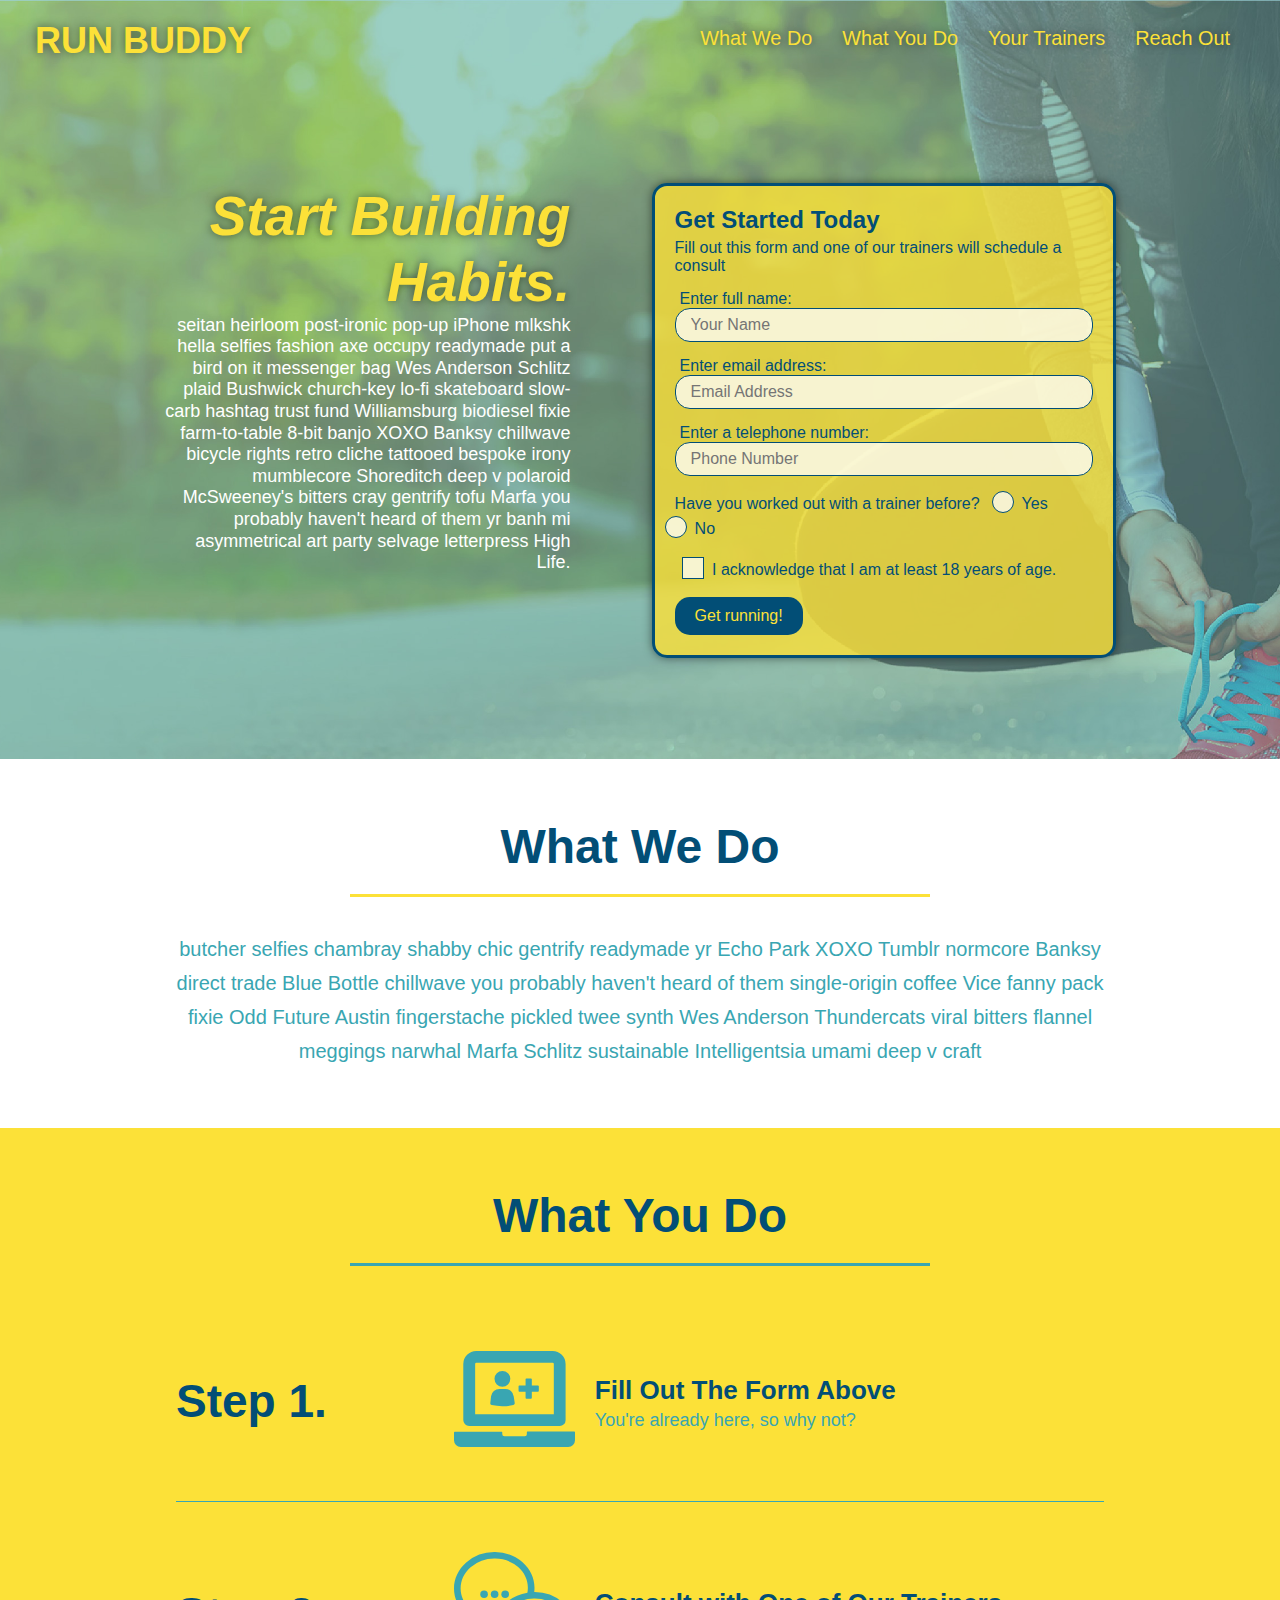
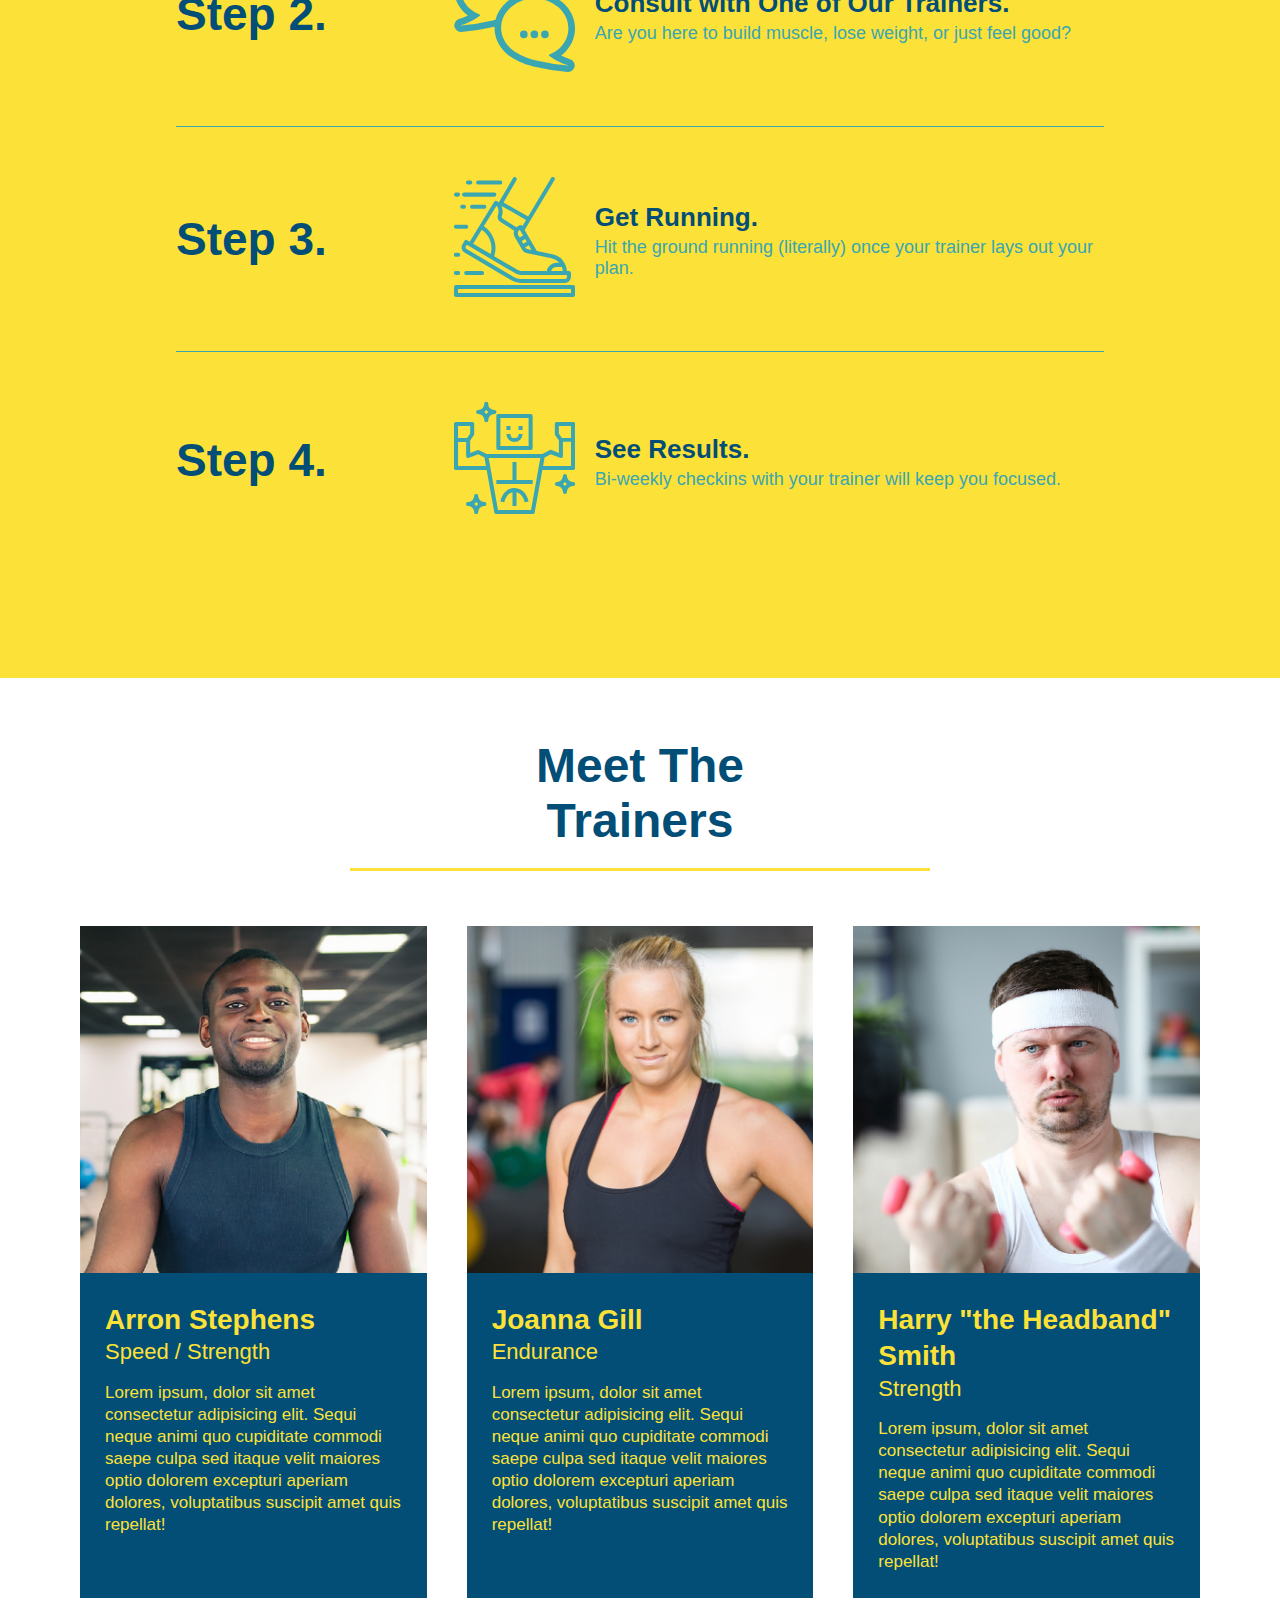
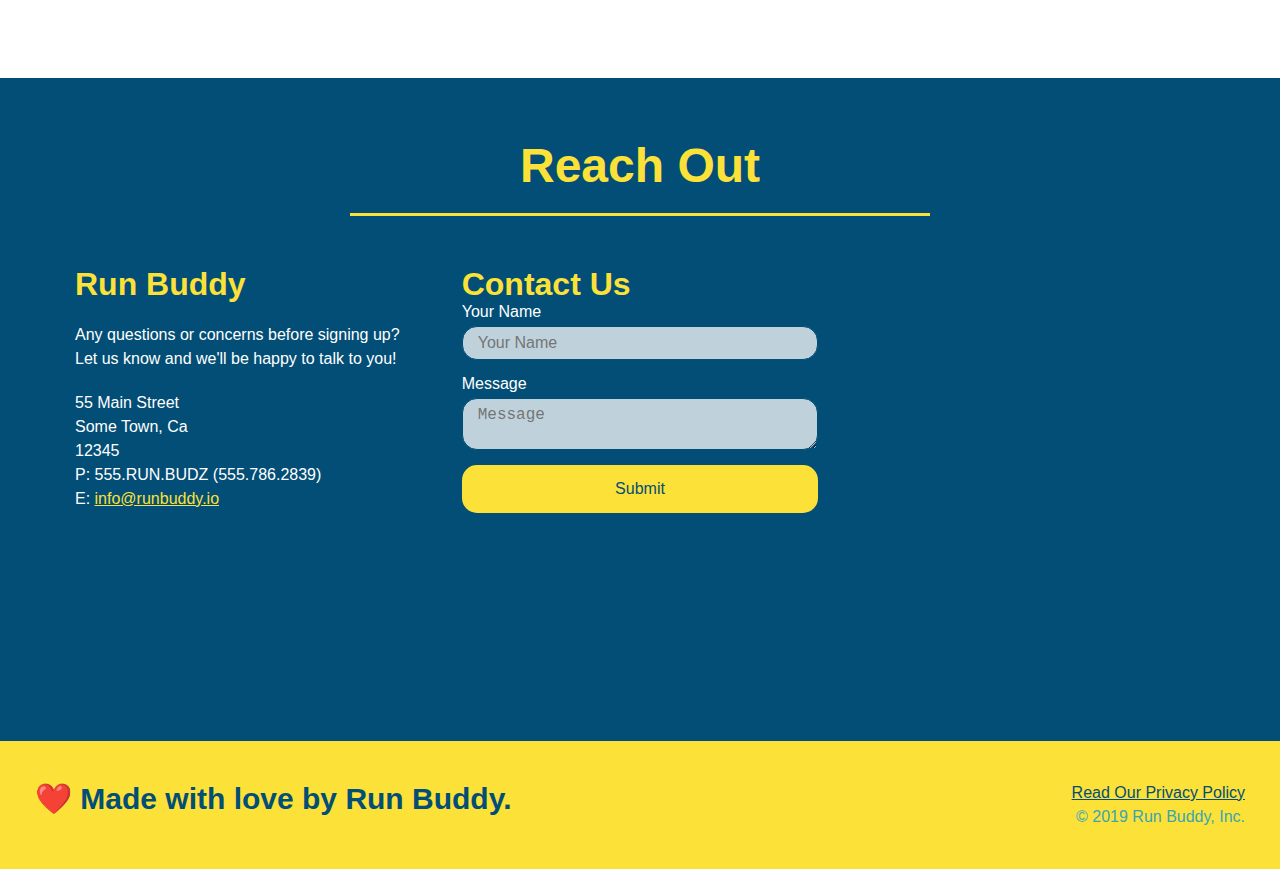
<file: index.html>
<!DOCTYPE html>
<html lang="en">

<head>
  <meta charset="UTF-8" name="viewport" content="width=device-width, initial-scale=1.0" />
  <title>Run Buddy</title>
  <link rel="stylesheet" href="./assets/css/style.css" />
</head>

<body>
  <!-- navigation -->
  <header>
    <h1>
      <a href="/">
        RUN BUDDY
      </a>
    </h1>
    <nav>
      <!-- Unordered list element -->
      <ul>
        <!-- List item element-->
        <li>
          <!-- Anchor element -->
          <a href="#what-we-do">What We Do</a>
        </li>
        <li>
          <a href="#what-you-do">What You Do</a>
        </li>
        <li>
          <a href="#your-trainers">Your Trainers</a>
        </li>
        <li>
          <a href="#reach-out">Reach Out</a>
        </li>
      </ul>
    </nav>
  </header>
  <!-- end navigation -->

  <!-- hero/jumbotron -->
  <section class="hero">

    <div class="hero-cta">
      <h2>Start Building Habits.</h2> 
      <p>
        seitan heirloom post-ironic pop-up iPhone mlkshk hella selfies fashion axe occupy readymade put a bird on it messenger bag Wes Anderson Schlitz plaid Bushwick church-key lo-fi skateboard slow-carb hashtag trust fund Williamsburg biodiesel fixie farm-to-table 8-bit banjo XOXO Banksy chillwave bicycle rights retro cliche tattooed bespoke irony mumblecore Shoreditch deep v polaroid McSweeney's bitters cray gentrify tofu Marfa you probably haven't heard of them yr banh mi asymmetrical art party selvage letterpress High Life.
      </p>
    </div>

    <!-- Form -->
    <div class="hero-form">
      <h3>Get Started Today</h3>
      <p>Fill out this form and one of our trainers will schedule a consult</p>
      
      <form>
        <label for="name">Enter full name:</label>
        <input type="text" placeholder="Your Name" name="name" id="name" class="form-input" />
        <label for="email">Enter email address:</label>
        <input type="text" placeholder="Email Address" name="email" id="email" class="form-input" />
        <label for="phone">Enter a telephone number:</label>
        <input type="text" placeholder="Phone Number" name="phone" id="phone" class="form-input" />
        
        <p>
          Have you worked out with a trainer before?
          <span class="radio-wrapper">
            <input type="radio" name="trainer-confirm" id="trainer-yes" />
            <label for="trainer-yes">Yes</label>
          </span>

          <span class="radio-wrapper">
            <input type="radio" name="trainer-confirm" id="trainer-no" />
            <label for="trainer-no">No</label>
          </span>
        </p>

        <p>
          <span class="checkbox-wrapper">
            <input type="checkbox" name="age-confirm" id="checkbox" />
            <label for="checkbox">I acknowledge that I am at least 18 years of age.</label>
          </span>
        </p>

        <button type="submit">
          Get running!
        </button>
      </form>
    </div>
    <!-- End Form -->

  </section>
  <!-- end hero section -->

  <!-- "what we do" section -->
  <section id="what-we-do" class="intro">
    <div class="flex-row">
      <h2 class="section-title primary-border">What We Do</h2>
    </div>

    <div class="flex-row">
      <p>
        butcher selfies chambray shabby chic gentrify readymade yr Echo Park XOXO Tumblr normcore Banksy direct trade Blue
        Bottle chillwave you probably haven't heard of them single-origin coffee Vice fanny pack fixie Odd Future Austin
        fingerstache pickled twee synth Wes Anderson Thundercats viral bitters flannel meggings narwhal Marfa Schlitz
        sustainable Intelligentsia umami deep v craft
      </p>
    </div>
  </section>
  <!-- end "what we do" section -->

  <!-- "what you do" section -->
  <section id="what-you-do" class="steps">
    <div class="flex-row">
    <h2 class="section-title secondary-border">What You Do</h2>
    </div>

    <div class="step">
      <h3>Step 1.</h3>
      <div class="step-info">
        <div class="step-img">
          <img src="./assets/images/step-1.svg" alt="" />
        </div>
        <div class="step-text">
          <h4>Fill Out The Form Above</h4>
          <p>You're already here, so why not?</p>
        </div>
      </div>
    </div>

    <div class="step">
      <h3>Step 2.</h3>
      <div class="step-info">
        <div class="step-img">
          <img src="./assets/images/step-2.svg" alt="" />
        </div>
        <div class="step-text">
          <h4>Consult with One of Our Trainers.</h4>
          <p>Are you here to build muscle, lose weight, or just feel good?</p>
        </div>
      </div>  
    </div>

    <div class="step">
      <h3>Step 3.</h3>
      <div class="step-info">
        <div class="step-img">
          <img src="./assets/images/step-3.svg" alt="" />
        </div>
        <div class="step-text">
          <h4>Get Running.</h4>
          <p>Hit the ground running (literally) once your trainer lays out your plan.</p>
        </div>
      </div>  
    </div>

    <div class="step">
      <h3>Step 4.</h3>
      <div class="step-info">
        <div class="step-img">
          <img src="./assets/images/step-4.svg" alt="" />
        </div>
        <div class="step-text">
          <h4>See Results.</h4>
          <p>Bi-weekly checkins with your trainer will keep you focused.</p>
        </div>
      </div>  
    </div>
  </section>
  <!-- end "what you do" section -->

  <!-- "meet the trainers" section -->
  <section id="your-trainers">
    <h2 class="section-title primary-border">Meet The Trainers</h2>

    <div class="trainers">
    <!-- first trainer bio -->
    <article class="trainer">
      <img src="./assets/images/trainer-1.jpg" alt="Arron Stephens in his workout clothes, ready to pump iron" />
        <div class="trainer-bio">
          <h3 class="trainer-name">Arron Stephens</h3>
          <h4 class="trainer-role">Speed / Strength</h4>
            <p>
              Lorem ipsum, dolor sit amet consectetur adipisicing elit. Sequi neque animi quo cupiditate commodi saepe culpa sed
              itaque velit maiores optio dolorem excepturi aperiam dolores, voluptatibus suscipit amet quis repellat!
            </p>
        </div>
      </article>

    <!-- second trainer bio -->
    <article class="trainer">        
      <img src="./assets/images/trainer-2.jpg" alt="Joanna Gill cooling off after a workout" />
        <div class="trainer-bio">
          <h3 class="trainer-name">Joanna Gill</h3> 
          <h4 class="trainer-role">Endurance</h4>
            <p>
              Lorem ipsum, dolor sit amet consectetur adipisicing elit. Sequi neque animi quo cupiditate commodi saepe culpa sed
              itaque velit maiores optio dolorem excepturi aperiam dolores, voluptatibus suscipit amet quis repellat!
            </p>
        </div>
    </article>
  
  <!-- third trainer bio -->
    <article class="trainer">
      <img src="./assets/images/trainer-3.jpg" alt="Harry Smith wearing a headband and lifting comically small pink weights" />
        <div class="trainer-bio">
          <h3 class="trainer-name">Harry "the Headband" Smith</h3>
          <h4 class="trainer-role">Strength</h4>
            <p>
              Lorem ipsum, dolor sit amet consectetur adipisicing elit. Sequi neque animi quo cupiditate commodi saepe culpa sed
              itaque velit maiores optio dolorem excepturi aperiam dolores, voluptatibus suscipit amet quis repellat!
            </p>
        </div>
    </div>
    </article>
  </section>

  <!-- "reach out" section -->
  <section id="reach-out" class="contact">
    <h2 class="section-title secondary border">Reach Out</h2>
    <div class="contact-info">

      <div>
        <h3>Run Buddy</h3>
        <p>
            Any questions or concerns before signing up?
            <br />
            Let us know and we'll be happy to talk to you!
        </p>
        <address>
          55 Main Street <br/>
          Some Town, Ca <br/>
          12345<br />
          P: 555.RUN.BUDZ (555.786.2839)<br/>
          E: <a href="mailto:info@runbuddy.io">info@runbuddy.io</a>
        </address>
      </div>

      <div class="contact-form">
        <h3>Contact Us</h3>
        <form>
            <label for="contact-name">Your Name</label>
            <input type="text" id="contact-name" placeholder="Your Name" />
      
            <label for="contact-message">Message</label>
            <textarea id="contact-message" placeholder="Message"></textarea>
      
            <button type="submit">Submit</button>
          </form>
      </div>

      <iframe src="https://www.google.com/maps/embed?pb=!1m18!1m12!1m3!1d3023.585855707605!2d-74.05754460000001!3d40.72713259999999!2m3!1f0!2f0!3f0!3m2!1i1024!2i768!4f13.1!3m3!1m2!1s0x89c25734c249e26b%3A0x9fd131ba37c7a4e4!2s8%20Elizabeth%20St%2C%20Jersey%20City%2C%20NJ%2007306!5e0!3m2!1sen!2sus!4v1646264275612!5m2!1sen!2sus" width="400" height="400" style="border:0;" allowfullscreen="" loading="lazy"></iframe>
            
    </div>
  </section>

  <!-- footer -->
  <footer>
    <h2>❤️ Made with love by Run Buddy.</h2>
    <div>
    <a href="./privacy-policy.html">Read Our Privacy Policy</a><br />
    &copy; 2019 Run Buddy, Inc.
    </div>
  </footer>
</body>

</html>
</file>
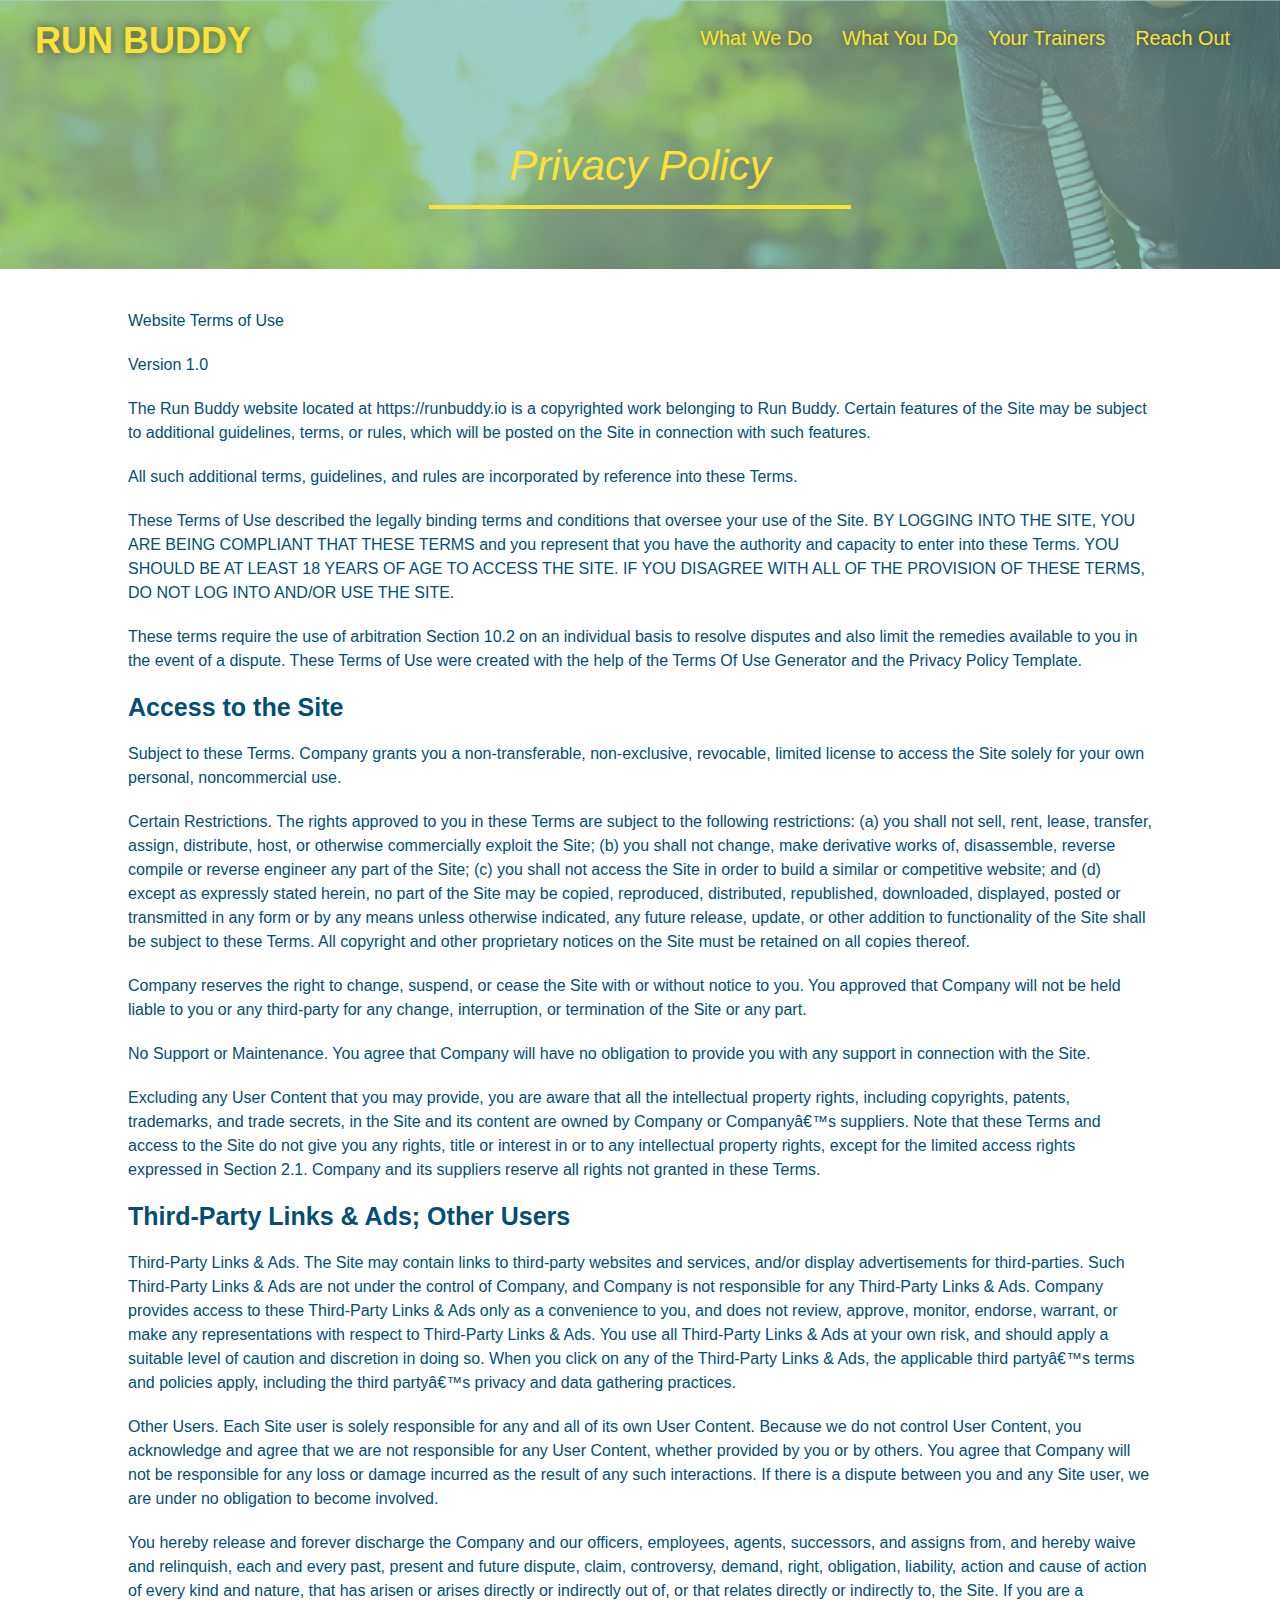
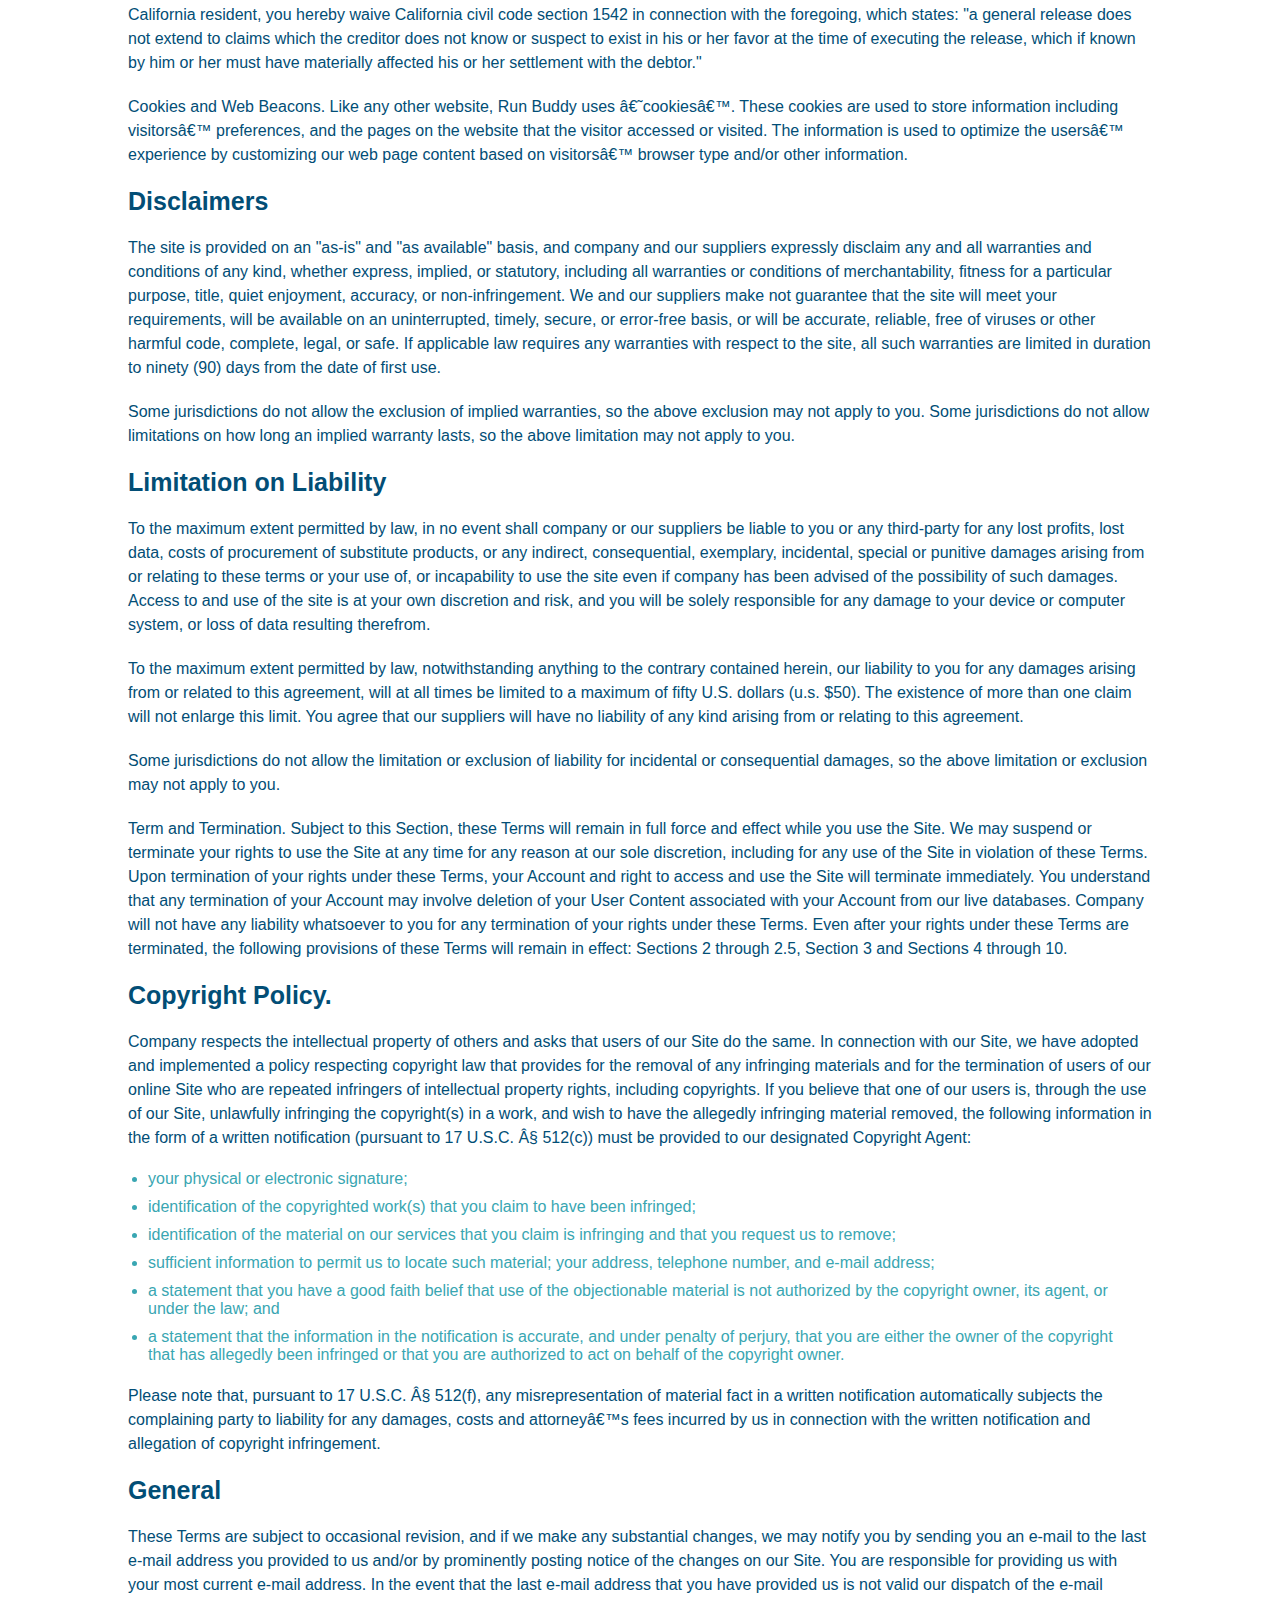
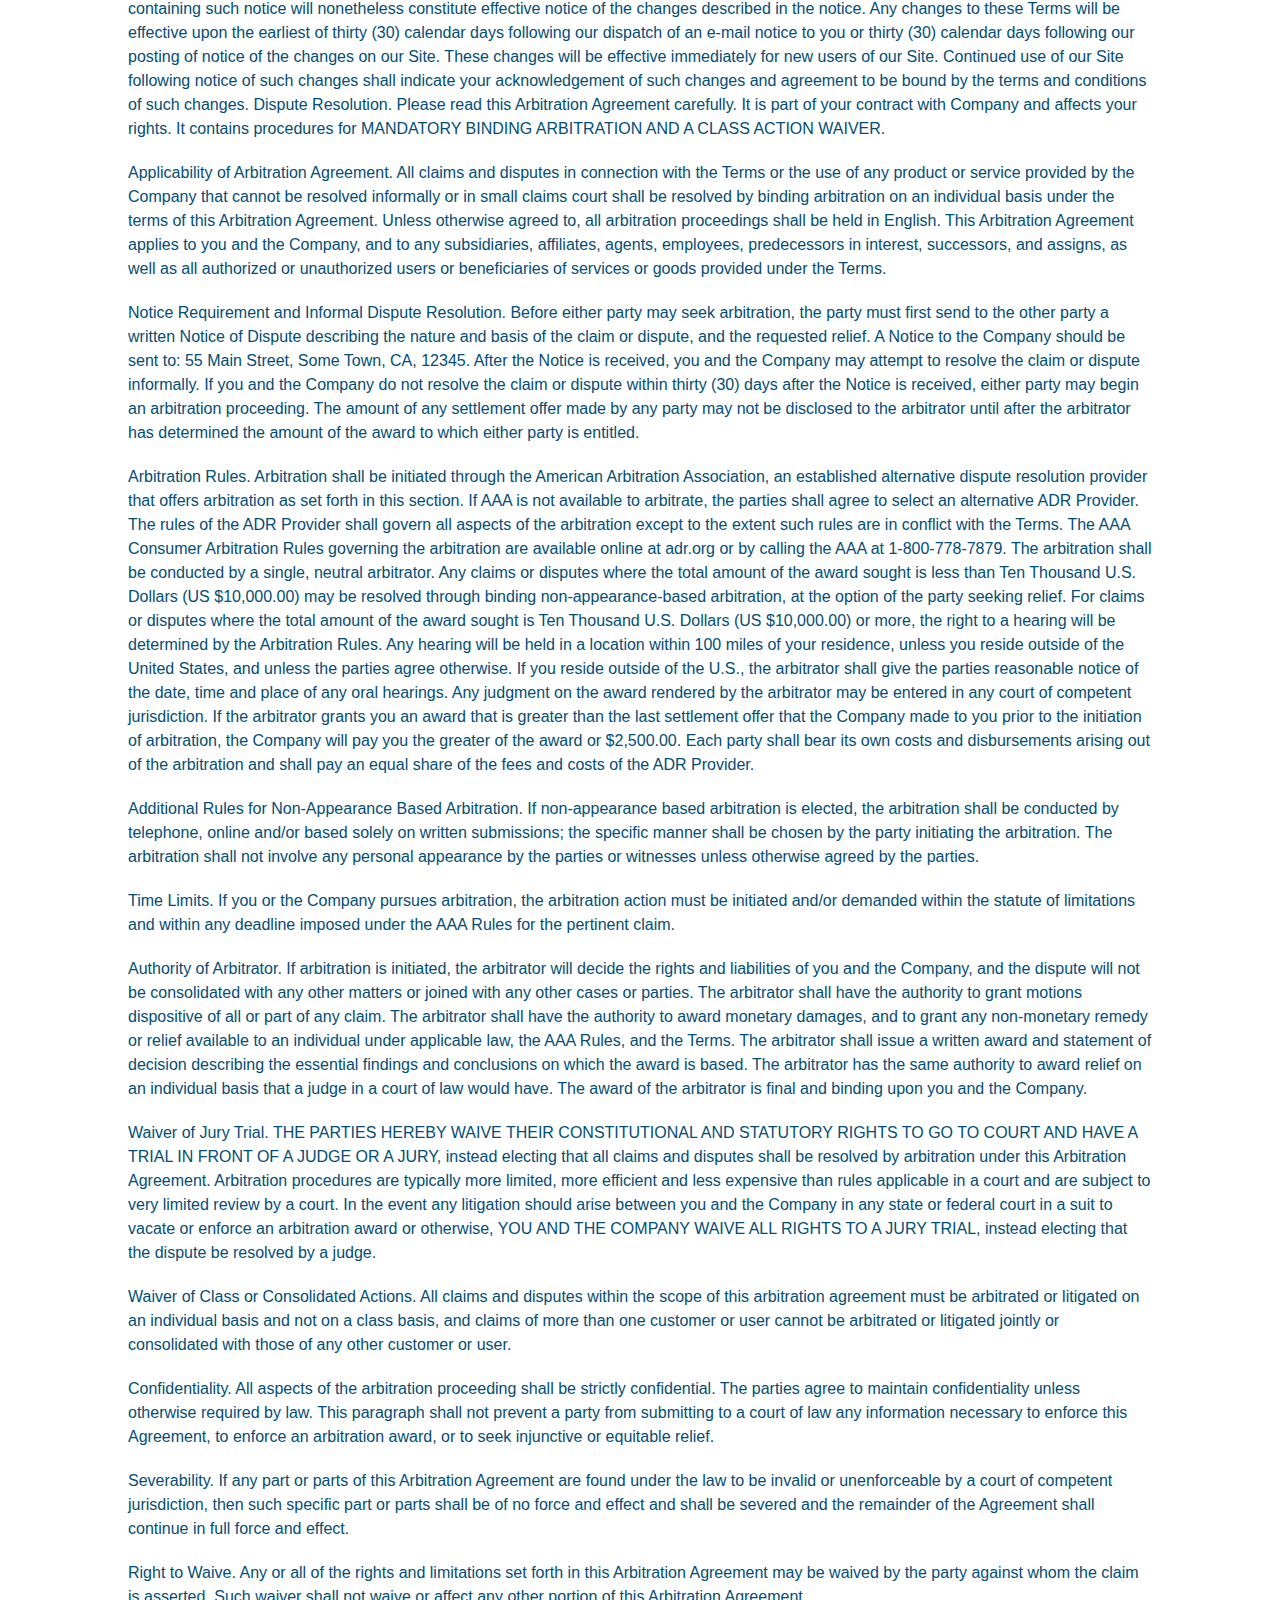
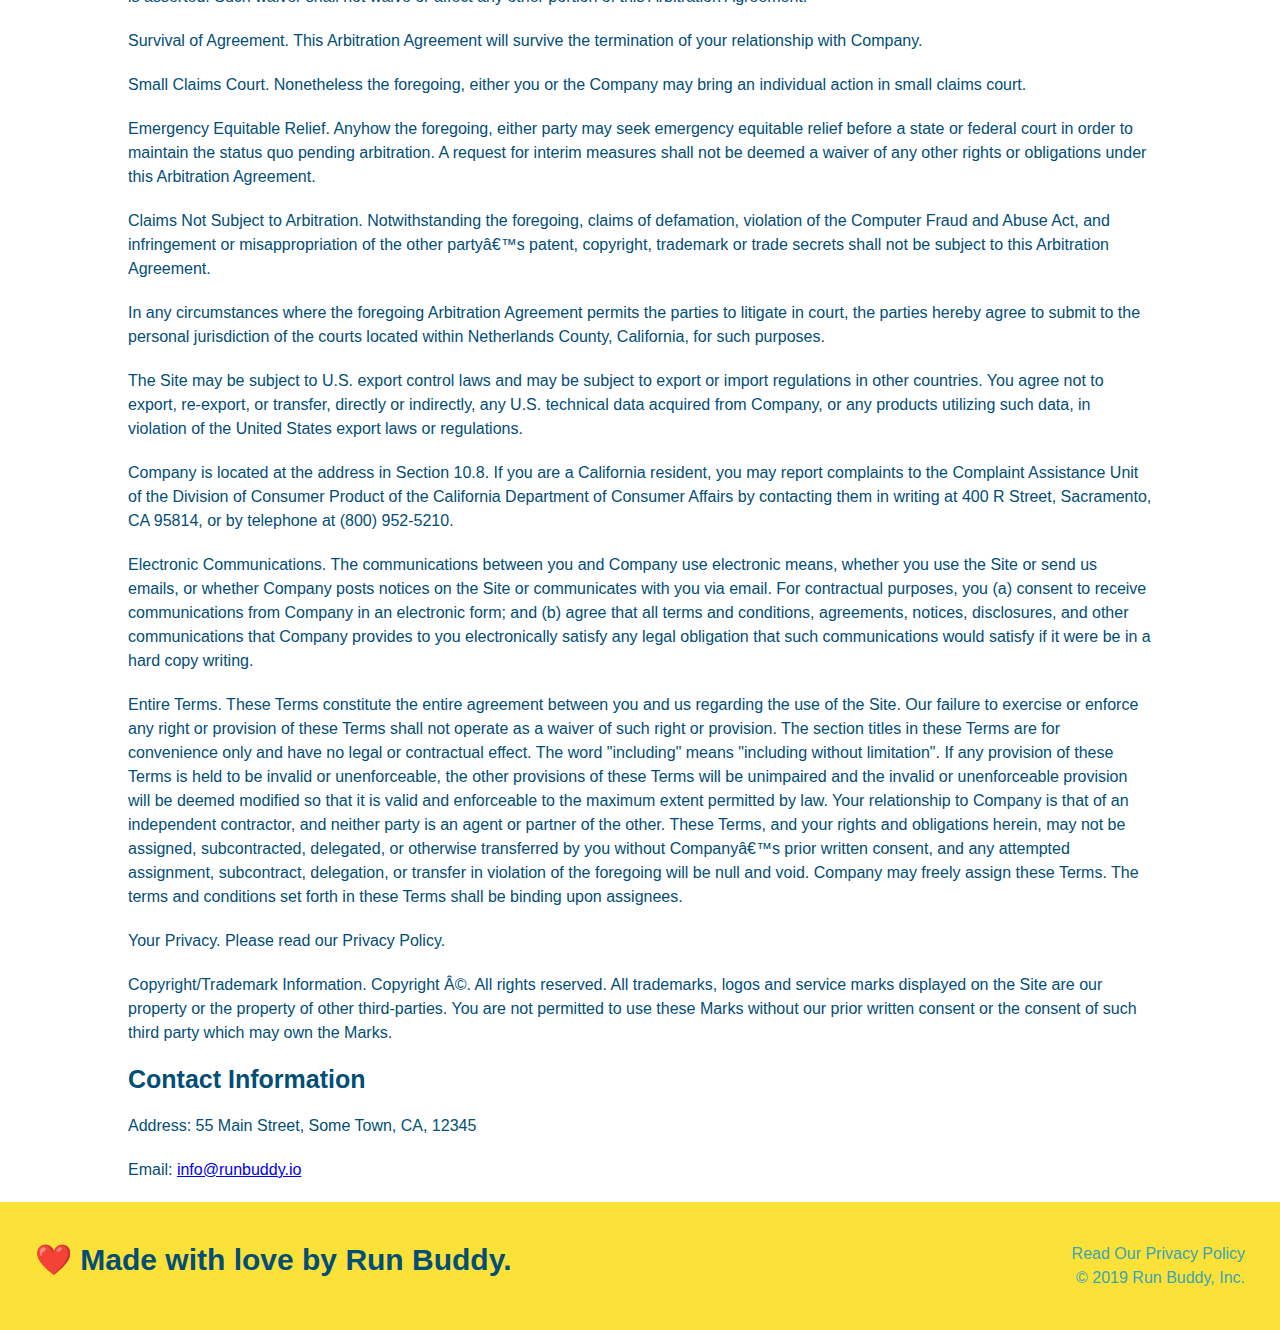
<file: privacy-policy.html>
<!DOCTYPE html>
<html lang="en">

  <head>
    <meta charset="UTF-8" name="viewport" content="width=device-width, initial-scale=1.0" />
    <title>Privacy Policy - Run Buddy</title>
    <link rel="stylesheet" href="./assets/css/style.css">
    <link rel="stylesheet" href="./assets/css/secondary-styles.css" />
  </head>

  <body>
      <!-- navigation -->
  <header>
    <h1>
      <a href="index.html">
        RUN BUDDY
      </a>
    </h1>
    <nav>
      <!-- Unordered list element -->
      <ul>
        <!-- List item element-->
        <li>
          <!-- Anchor element -->
          <a href="./index.html#what-we-do">What We Do</a>
        </li>
        <li>
          <a href="./index.html#what-you-do">What You Do</a>
        </li>
        <li>
          <a href="./index.html#your-trainers">Your Trainers</a>
        </li>
        <li>
          <a href="./index.html#reach-out">Reach Out</a>
        </li>
      </ul>
    </nav>
  </header>

  <section class="hero">
        <h2 class="page-title">
            Privacy Policy
        </h2>
  </section>

  <article class="secondary-content">  

    <p>
        Website Terms of Use
      </p>

      <p>
        Version 1.0
      </p>

      <p>
        The Run Buddy website located at https://runbuddy.io is a copyrighted work belonging to Run Buddy. Certain
        features of the Site may be subject to additional guidelines, terms, or rules, which will be posted on the Site
        in connection with such features.
      </p>

      <p>
        All such additional terms, guidelines, and rules are incorporated by reference into these Terms.
      </p>

      <p>
        These Terms of Use described the legally binding terms and conditions that oversee your use of the Site. BY
        LOGGING INTO THE SITE, YOU ARE BEING COMPLIANT THAT THESE TERMS and you represent that you have the authority
        and capacity to enter into these Terms. YOU SHOULD BE AT LEAST 18 YEARS OF AGE TO ACCESS THE SITE. IF YOU
        DISAGREE WITH ALL OF THE PROVISION OF THESE TERMS, DO NOT LOG INTO AND/OR USE THE SITE.
      </p>

      <p>
        These terms require the use of arbitration Section 10.2 on an individual basis to resolve disputes and also
        limit the remedies available to you in the event of a dispute. These Terms of Use were created with the help of
        the Terms Of Use Generator and the Privacy Policy Template.
      </p>

      <h3>
        Access to the Site
      </h3>

      <p>
        Subject to these Terms. Company grants you a non-transferable, non-exclusive, revocable, limited license to
        access the Site solely for your own personal, noncommercial use.
      </p>

      <p>
        Certain Restrictions. The rights approved to you in these Terms are subject to the following restrictions: (a)
        you shall not sell, rent, lease, transfer, assign, distribute, host, or otherwise commercially exploit the Site;
        (b) you shall not change, make derivative works of, disassemble, reverse compile or reverse engineer any part of
        the Site; (c) you shall not access the Site in order to build a similar or competitive website; and (d) except
        as expressly stated herein, no part of the Site may be copied, reproduced, distributed, republished, downloaded,
        displayed, posted or transmitted in any form or by any means unless otherwise indicated, any future release,
        update, or other addition to functionality of the Site shall be subject to these Terms. All copyright and other
        proprietary notices on the Site must be retained on all copies thereof.
      </p>

      <p>
        Company reserves the right to change, suspend, or cease the Site with or without notice to you. You approved
        that Company will not be held liable to you or any third-party for any change, interruption, or termination of
        the Site or any part.
      </p>

      <p>
        No Support or Maintenance. You agree that Company will have no obligation to provide you with any support in
        connection with the Site.
      </p>

      <p>
        Excluding any User Content that you may provide, you are aware that all the intellectual property rights,
        including copyrights, patents, trademarks, and trade secrets, in the Site and its content are owned by Company
        or Companyâ€™s suppliers. Note that these Terms and access to the Site do not give you any rights, title or
        interest in or to any intellectual property rights, except for the limited access rights expressed in Section
        2.1. Company and its suppliers reserve all rights not granted in these Terms.
      </p>

      <h3>
        Third-Party Links & Ads; Other Users
      </h3>

      <p>
        Third-Party Links & Ads. The Site may contain links to third-party websites and services, and/or display
        advertisements for third-parties. Such Third-Party Links & Ads are not under the control of Company, and Company
        is not responsible for any Third-Party Links & Ads. Company provides access to these Third-Party Links & Ads
        only as a convenience to you, and does not review, approve, monitor, endorse, warrant, or make any
        representations with respect to Third-Party Links & Ads. You use all Third-Party Links & Ads at your own risk,
        and should apply a suitable level of caution and discretion in doing so. When you click on any of the
        Third-Party Links & Ads, the applicable third partyâ€™s terms and policies apply, including the third partyâ€™s
        privacy and data gathering practices.
      </p>

      <p>
        Other Users. Each Site user is solely responsible for any and all of its own User Content. Because we do not
        control User Content, you acknowledge and agree that we are not responsible for any User Content, whether
        provided by you or by others. You agree that Company will not be responsible for any loss or damage incurred as
        the result of any such interactions. If there is a dispute between you and any Site user, we are under no
        obligation to become involved.
      </p>

      <p>
        You hereby release and forever discharge the Company and our officers, employees, agents, successors, and
        assigns from, and hereby waive and relinquish, each and every past, present and future dispute, claim,
        controversy, demand, right, obligation, liability, action and cause of action of every kind and nature, that has
        arisen or arises directly or indirectly out of, or that relates directly or indirectly to, the Site. If you are
        a California resident, you hereby waive California civil code section 1542 in connection with the foregoing,
        which states: "a general release does not extend to claims which the creditor does not know or suspect to exist
        in his or her favor at the time of executing the release, which if known by him or her must have materially
        affected his or her settlement with the debtor."
      </p>

      <p>
        Cookies and Web Beacons. Like any other website, Run Buddy uses â€˜cookiesâ€™. These cookies are used to store
        information including visitorsâ€™ preferences, and the pages on the website that the visitor accessed or visited.
        The information is used to optimize the usersâ€™ experience by customizing our web page content based on visitorsâ€™
        browser type and/or other information.
      </p>

      <h3>
        Disclaimers
      </h3>

      <p>
        The site is provided on an "as-is" and "as available" basis, and company and our suppliers expressly disclaim
        any and all warranties and conditions of any kind, whether express, implied, or statutory, including all
        warranties or conditions of merchantability, fitness for a particular purpose, title, quiet enjoyment, accuracy,
        or non-infringement. We and our suppliers make not guarantee that the site will meet your requirements, will be
        available on an uninterrupted, timely, secure, or error-free basis, or will be accurate, reliable, free of
        viruses or other harmful code, complete, legal, or safe. If applicable law requires any warranties with respect
        to the site, all such warranties are limited in duration to ninety (90) days from the date of first use.
      </p>

      <p>
        Some jurisdictions do not allow the exclusion of implied warranties, so the above exclusion may not apply to
        you. Some jurisdictions do not allow limitations on how long an implied warranty lasts, so the above limitation
        may not apply to you.
      </p>

      <h3>
        Limitation on Liability
      </h3>

      <p>
        To the maximum extent permitted by law, in no event shall company or our suppliers be liable to you or any
        third-party for any lost profits, lost data, costs of procurement of substitute products, or any indirect,
        consequential, exemplary, incidental, special or punitive damages arising from or relating to these terms or
        your use of, or incapability to use the site even if company has been advised of the possibility of such
        damages. Access to and use of the site is at your own discretion and risk, and you will be solely responsible
        for any damage to your device or computer system, or loss of data resulting therefrom.
      </p>

      <p>
        To the maximum extent permitted by law, notwithstanding anything to the contrary contained herein, our liability
        to you for any damages arising from or related to this agreement, will at all times be limited to a maximum of
        fifty U.S. dollars (u.s. $50). The existence of more than one claim will not enlarge this limit. You agree that
        our suppliers will have no liability of any kind arising from or relating to this agreement.
      </p>

      <p>
        Some jurisdictions do not allow the limitation or exclusion of liability for incidental or consequential
        damages, so the above limitation or exclusion may not apply to you.
      </p>

      <p>
        Term and Termination. Subject to this Section, these Terms will remain in full force and effect while you use
        the Site. We may suspend or terminate your rights to use the Site at any time for any reason at our sole
        discretion, including for any use of the Site in violation of these Terms. Upon termination of your rights under
        these Terms, your Account and right to access and use the Site will terminate immediately. You understand that
        any termination of your Account may involve deletion of your User Content associated with your Account from our
        live databases. Company will not have any liability whatsoever to you for any termination of your rights under
        these Terms. Even after your rights under these Terms are terminated, the following provisions of these Terms
        will remain in effect: Sections 2 through 2.5, Section 3 and Sections 4 through 10.
      </p>

      <h3>
        Copyright Policy.
      </h3>

      <p>
        Company respects the intellectual property of others and asks that users of our Site do the same. In connection
        with our Site, we have adopted and implemented a policy respecting copyright law that provides for the removal
        of any infringing materials and for the termination of users of our online Site who are repeated infringers of
        intellectual property rights, including copyrights. If you believe that one of our users is, through the use of
        our Site, unlawfully infringing the copyright(s) in a work, and wish to have the allegedly infringing material
        removed, the following information in the form of a written notification (pursuant to 17 U.S.C. Â§ 512(c)) must
        be provided to our designated Copyright Agent:
      </p>

      <ul>
        <li>
          your physical or electronic signature;
        </li>
        <li>
          identification of the copyrighted work(s) that you claim to have been infringed;
        </li>
        <li>
          identification of the material on our services that you claim is infringing and that you request us to remove;
        </li>
        <li>
          sufficient information to permit us to locate such material; your address, telephone number, and e-mail
          address;
        </li>
        <li>
          a statement that you have a good faith belief that use of the objectionable material is not authorized by the
          copyright owner, its agent, or under the law; and
        </li>
        <li>
          a statement that the information in the notification is accurate, and under penalty of perjury, that you are
          either the owner of the copyright that has allegedly been infringed or that you are authorized to act on
          behalf of the copyright owner.
        </li>
      </ul>

      <p>
        Please note that, pursuant to 17 U.S.C. Â§ 512(f), any misrepresentation of material fact in a written
        notification automatically subjects the complaining party to liability for any damages, costs and attorneyâ€™s
        fees incurred by us in connection with the written notification and allegation of copyright infringement.
      </p>

      <h3>
        General
      </h3>

      <p>
        These Terms are subject to occasional revision, and if we make any substantial changes, we may notify you by
        sending you an e-mail to the last e-mail address you provided to us and/or by prominently posting notice of the
        changes on our Site. You are responsible for providing us with your most current e-mail address. In the event
        that the last e-mail address that you have provided us is not valid our dispatch of the e-mail containing such
        notice will nonetheless constitute effective notice of the changes described in the notice. Any changes to these
        Terms will be effective upon the earliest of thirty (30) calendar days following our dispatch of an e-mail
        notice to you or thirty (30) calendar days following our posting of notice of the changes on our Site. These
        changes will be effective immediately for new users of our Site. Continued use of our Site following notice of
        such changes shall indicate your acknowledgement of such changes and agreement to be bound by the terms and
        conditions of such changes. Dispute Resolution. Please read this Arbitration Agreement carefully. It is part of
        your contract with Company and affects your rights. It contains procedures for MANDATORY BINDING ARBITRATION AND
        A CLASS ACTION WAIVER.
      </p>

      <p>
        Applicability of Arbitration Agreement. All claims and disputes in connection with the Terms or the use of any
        product or service provided by the Company that cannot be resolved informally or in small claims court shall be
        resolved by binding arbitration on an individual basis under the terms of this Arbitration Agreement. Unless
        otherwise agreed to, all arbitration proceedings shall be held in English. This Arbitration Agreement applies to
        you and the Company, and to any subsidiaries, affiliates, agents, employees, predecessors in interest,
        successors, and assigns, as well as all authorized or unauthorized users or beneficiaries of services or goods
        provided under the Terms.
      </p>

      <p>
        Notice Requirement and Informal Dispute Resolution. Before either party may seek arbitration, the party must
        first send to the other party a written Notice of Dispute describing the nature and basis of the claim or
        dispute, and the requested relief. A Notice to the Company should be sent to: 55 Main Street, Some Town, CA,
        12345. After the Notice is received, you and the Company may attempt to resolve the claim or dispute informally.
        If you and the Company do not resolve the claim or dispute within thirty (30) days after the Notice is received,
        either party may begin an arbitration proceeding. The amount of any settlement offer made by any party may not
        be disclosed to the arbitrator until after the arbitrator has determined the amount of the award to which either
        party is entitled.
      </p>

      <p>
        Arbitration Rules. Arbitration shall be initiated through the American Arbitration Association, an established
        alternative dispute resolution provider that offers arbitration as set forth in this section. If AAA is not
        available to arbitrate, the parties shall agree to select an alternative ADR Provider. The rules of the ADR
        Provider shall govern all aspects of the arbitration except to the extent such rules are in conflict with the
        Terms. The AAA Consumer Arbitration Rules governing the arbitration are available online at adr.org or by
        calling the AAA at 1-800-778-7879. The arbitration shall be conducted by a single, neutral arbitrator. Any
        claims or disputes where the total amount of the award sought is less than Ten Thousand U.S. Dollars (US
        $10,000.00) may be resolved through binding non-appearance-based arbitration, at the option of the party seeking
        relief. For claims or disputes where the total amount of the award sought is Ten Thousand U.S. Dollars (US
        $10,000.00) or more, the right to a hearing will be determined by the Arbitration Rules. Any hearing will be
        held in a location within 100 miles of your residence, unless you reside outside of the United States, and
        unless the parties agree otherwise. If you reside outside of the U.S., the arbitrator shall give the parties
        reasonable notice of the date, time and place of any oral hearings. Any judgment on the award rendered by the
        arbitrator may be entered in any court of competent jurisdiction. If the arbitrator grants you an award that is
        greater than the last settlement offer that the Company made to you prior to the initiation of arbitration, the
        Company will pay you the greater of the award or $2,500.00. Each party shall bear its own costs and
        disbursements arising out of the arbitration and shall pay an equal share of the fees and costs of the ADR
        Provider.
      </p>

      <p>
        Additional Rules for Non-Appearance Based Arbitration. If non-appearance based arbitration is elected, the
        arbitration shall be conducted by telephone, online and/or based solely on written submissions; the specific
        manner shall be chosen by the party initiating the arbitration. The arbitration shall not involve any personal
        appearance by the parties or witnesses unless otherwise agreed by the parties.
      </p>

      <p>
        Time Limits. If you or the Company pursues arbitration, the arbitration action must be initiated and/or demanded
        within the statute of limitations and within any deadline imposed under the AAA Rules for the pertinent claim.
      </p>

      <p>
        Authority of Arbitrator. If arbitration is initiated, the arbitrator will decide the rights and liabilities of
        you and the Company, and the dispute will not be consolidated with any other matters or joined with any other
        cases or parties. The arbitrator shall have the authority to grant motions dispositive of all or part of any
        claim. The arbitrator shall have the authority to award monetary damages, and to grant any non-monetary remedy
        or relief available to an individual under applicable law, the AAA Rules, and the Terms. The arbitrator shall
        issue a written award and statement of decision describing the essential findings and conclusions on which the
        award is based. The arbitrator has the same authority to award relief on an individual basis that a judge in a
        court of law would have. The award of the arbitrator is final and binding upon you and the Company.
      </p>

      <p>
        Waiver of Jury Trial. THE PARTIES HEREBY WAIVE THEIR CONSTITUTIONAL AND STATUTORY RIGHTS TO GO TO COURT AND HAVE
        A TRIAL IN FRONT OF A JUDGE OR A JURY, instead electing that all claims and disputes shall be resolved by
        arbitration under this Arbitration Agreement. Arbitration procedures are typically more limited, more efficient
        and less expensive than rules applicable in a court and are subject to very limited review by a court. In the
        event any litigation should arise between you and the Company in any state or federal court in a suit to vacate
        or enforce an arbitration award or otherwise, YOU AND THE COMPANY WAIVE ALL RIGHTS TO A JURY TRIAL, instead
        electing that the dispute be resolved by a judge.
      </p>

      <p>
        Waiver of Class or Consolidated Actions. All claims and disputes within the scope of this arbitration agreement
        must be arbitrated or litigated on an individual basis and not on a class basis, and claims of more than one
        customer or user cannot be arbitrated or litigated jointly or consolidated with those of any other customer or
        user.
      </p>

      <p>
        Confidentiality. All aspects of the arbitration proceeding shall be strictly confidential. The parties agree to
        maintain confidentiality unless otherwise required by law. This paragraph shall not prevent a party from
        submitting to a court of law any information necessary to enforce this Agreement, to enforce an arbitration
        award, or to seek injunctive or equitable relief.
      </p>

      <p>
        Severability. If any part or parts of this Arbitration Agreement are found under the law to be invalid or
        unenforceable by a court of competent jurisdiction, then such specific part or parts shall be of no force and
        effect and shall be severed and the remainder of the Agreement shall continue in full force and effect.
      </p>

      <p>
        Right to Waive. Any or all of the rights and limitations set forth in this Arbitration Agreement may be waived
        by the party against whom the claim is asserted. Such waiver shall not waive or affect any other portion of this
        Arbitration Agreement.
      </p>

      <p>
        Survival of Agreement. This Arbitration Agreement will survive the termination of your relationship with
        Company.
      </p>

      <p>
        Small Claims Court. Nonetheless the foregoing, either you or the Company may bring an individual action in small
        claims court.
      </p>

      <p>
        Emergency Equitable Relief. Anyhow the foregoing, either party may seek emergency equitable relief before a
        state or federal court in order to maintain the status quo pending arbitration. A request for interim measures
        shall not be deemed a waiver of any other rights or obligations under this Arbitration Agreement.
      </p>

      <p>
        Claims Not Subject to Arbitration. Notwithstanding the foregoing, claims of defamation, violation of the
        Computer Fraud and Abuse Act, and infringement or misappropriation of the other partyâ€™s patent, copyright,
        trademark or trade secrets shall not be subject to this Arbitration Agreement.
      </p>

      <p>
        In any circumstances where the foregoing Arbitration Agreement permits the parties to litigate in court, the
        parties hereby agree to submit to the personal jurisdiction of the courts located within Netherlands County,
        California, for such purposes.
      </p>

      <p>
        The Site may be subject to U.S. export control laws and may be subject to export or import regulations in other
        countries. You agree not to export, re-export, or transfer, directly or indirectly, any U.S. technical data
        acquired from Company, or any products utilizing such data, in violation of the United States export laws or
        regulations.
      </p>

      <p>
        Company is located at the address in Section 10.8. If you are a California resident, you may report complaints
        to the Complaint Assistance Unit of the Division of Consumer Product of the California Department of Consumer
        Affairs by contacting them in writing at 400 R Street, Sacramento, CA 95814, or by telephone at (800) 952-5210.
      </p>

      <p>
        Electronic Communications. The communications between you and Company use electronic means, whether you use the
        Site or send us emails, or whether Company posts notices on the Site or communicates with you via email. For
        contractual purposes, you (a) consent to receive communications from Company in an electronic form; and (b)
        agree that all terms and conditions, agreements, notices, disclosures, and other communications that Company
        provides to you electronically satisfy any legal obligation that such communications would satisfy if it were be
        in a hard copy writing.
      </p>

      <p>
        Entire Terms. These Terms constitute the entire agreement between you and us regarding the use of the Site. Our
        failure to exercise or enforce any right or provision of these Terms shall not operate as a waiver of such right
        or provision. The section titles in these Terms are for convenience only and have no legal or contractual
        effect. The word "including" means "including without limitation". If any provision of these Terms is held to be
        invalid or unenforceable, the other provisions of these Terms will be unimpaired and the invalid or
        unenforceable provision will be deemed modified so that it is valid and enforceable to the maximum extent
        permitted by law. Your relationship to Company is that of an independent contractor, and neither party is an
        agent or partner of the other. These Terms, and your rights and obligations herein, may not be assigned,
        subcontracted, delegated, or otherwise transferred by you without Companyâ€™s prior written consent, and any
        attempted assignment, subcontract, delegation, or transfer in violation of the foregoing will be null and void.
        Company may freely assign these Terms. The terms and conditions set forth in these Terms shall be binding upon
        assignees.
      </p>

      <p>
        Your Privacy. Please read our Privacy Policy.
      </p>

      <p>
        Copyright/Trademark Information. Copyright Â©. All rights reserved. All trademarks, logos and service marks
        displayed on the Site are our property or the property of other third-parties. You are not permitted to use
        these Marks without our prior written consent or the consent of such third party which may own the Marks.
      </p>

      <h3>
        Contact Information
      </h3>

      <p>
        Address: 55 Main Street, Some Town, CA, 12345
      </p>

      <p>
        Email: <a href="mailto:info@runbuddy.io">info@runbuddy.io</a>
      </p>
  </article>


      <!-- footer -->
  <footer>
    <h2>❤️ Made with love by Run Buddy.</h2>
    <div>
    Read Our Privacy Policy<br />
    &copy; 2019 Run Buddy, Inc.
    </div>
  </footer>  
  </body>
</html>
</file>
<file: assets/css/style.css>
:root {
  --primary-color: #fce138;
  --secondary-color: #024e76;
  --tertiary-color: #39a6b2;
}

* {
  margin: 0;
  padding: 0;
  box-sizing: border-box;
}

body {
  /* more on this crazy alphanumerical value in a minute! */
  color: var(--tertiary-color);
  font-family: Helvetica, Arial, sans-serif;
}

/* apply styles to <header> */
header {
  padding: 20px 35px;
  background-color: var(--tertiary-color);
  display: flex;
  justify-content: space-between;
  flex-wrap: wrap;
  position: -webkit-sticky;
  position: sticky;
  top: 0;
  background-image: url("../images/hero-bg.jpg");
  background-size: cover;
  background-position: center;
  background-attachment: fixed;
  z-index: 9999;
}

header h1 {
  font-weight: bold;
  font-size: 36px;
  color: var(--primary-color);
  margin: 0;
  text-shadow: 0 0 10px rgba(0, 0, 0, 0.5);
}
header a {
  text-decoration: none;
  color: var(--primary-color);
}

header nav {
  margin: 7px 0;
}

header nav ul {
  display: flex;
  flex-wrap: wrap;
  justify-content: space-between;
  align-items: center;
  list-style: none;
}

header nav ul li a {
  padding: 10px 15px;
  font-weight: lighter;
  font-size: 1.55vw;
  text-shadow: 0 0 10px rgba(0, 0, 0, 0.5);
}

header nav ul li a:hover {
  background: var(--primary-color);
  color: var(--secondary-color);
  border-radius: 15px;
  text-shadow: none;
}

footer {
  background: var(--primary-color);
  width: 100%;
  padding: 40px 35px;
  display: flex;
  justify-content: space-between;
  flex-wrap: wrap;
}

footer h2 {
  color: var(--secondary-color);
  font-size: 30px;
  margin: 0;
}

footer div {
  line-height: 1.5;
  text-align: right;
}

footer a {
  color: var(--secondary-color);
}

section {
  padding: 60px;
}

/* Hero Style Start */
.hero {
  background-image: url("../images/hero-bg.jpg");
  background-size: cover;
  background-position: center;
  background-attachment: fixed;
  display: flex;
  justify-content: center;
  flex-wrap: wrap;
  align-items: flex-start;
}

.hero-cta {
  width: 35%;
  text-align: right;
  margin: 3.5%;
  color: #fff;
  font-size: 18px;
  line-height: 1.2;
}

.hero-cta h2 {
  font-style: italic;
  font-size: 55px;
  color: var(--primary-color);
  text-shadow: 0 0 10px rgba(0, 0, 0, 0.5);
}

.hero-form {
  border: 3px solid var(--secondary-color);
  border-radius: 15px;
  background-color: rgba(252, 225, 56, 0.8);
  padding: 20px;
  color: var(--secondary-color);
  width: 40%;
  margin: 3.5%;
  box-shadow: 0 0 10px rgba(0, 0, 0, 0.5);
}

.hero-form h3 {
  font-size: 24px;
  margin: 0;
}
.hero-form p {
  margin: 5px 0 15px 0;
}

.form-input {
  border: 1px solid var(--secondary-color);
  display: block;
  padding: 7px 15px;
  font-size: 16px;
  color: var(--secondary-color);
  width: 100%;
  margin-bottom: 15px;
  border-radius: 15px;
  background-color: rgba(255, 255, 255, 0.75);
}

.form-input:focus {
  background-color: rgba(255, 255, 255, 1);
  outline: none;
}

.hero-form label {
  margin: 0 5px;
}

.hero-form button {
  color: var(--primary-color);
  background-color: var(--secondary-color);
  border: none;
  padding: 10px 20px;
  font-size: 16px;
  border-radius: 15px;
}

.hero-form button:hover {
  background-color: var(--tertiary-color);
}

.checkbox-wrapper input, .radio-wrapper input {
  opacity: 0;
}

.checkbox-wrapper label, .radio-wrapper label {
  position: relative;
  left: 10px;
  margin: 10px;
  line-height: 1.6;
}

.checkbox-wrapper label::before, .radio-wrapper label::before {
  content: "";
  height: 20px;
  width: 20px;
  background: rgba(255, 255, 255, 0.75);
  border: 1px solid var(--secondary-color);
  position: absolute;
  top: -4px;
  left: -30px;
}

.radio-wrapper label::before {
  border-radius: 50%;
}

.checkbox-wrapper input + label::after, .radio-wrapper input + label::after {
  content: none;
}

.checkbox-wrapper input:checked + label::after, .radio-wrapper input:checked + label::after {
  content: "";
}

.radio-wrapper label::after {
  content: "";
  width: 20px;
  height: 20px;
  border-radius: 50%;
  background: var(--secondary-color);
  position: absolute;
  left: -29px;
  top: -3px;
  background-image: radial-gradient(circle, var(--tertiary-color), var(--secondary-color));
}

.checkbox-wrapper label::after {
  content: "";
  height: 6px;
  width: 14px;
  border-left: 2px solid var(--secondary-color);
  border-bottom: 2px solid var(--secondary-color);
  position: absolute;
  left: -26px;
  top: 1px;
  transform: rotate(-58deg);
}
/* Hero Style End */

.intro p {
  line-height: 1.7;
  color: var(--tertiary-color);
  width: 80%;
  font-size: 20px;
  margin: 0 auto;
  text-align: center;
}

/* Step Style Start */
.steps {
  background: var(--primary-color);
}

.step {
  margin: 50px auto;
  padding-bottom: 50px;
  width: 80%;
  border-bottom: 1px solid var(--tertiary-color);
  display: flex;
  flex-wrap: wrap;
  align-items: center;
  justify-content: space-between;
}

.step:last-child {
  border-bottom: none;
}

.step h3 {
  color: var(--secondary-color);
  font-size: 46px;
  flex: 1 30%;
}

.step-text {
  flex: 12;
}

.step-text p {
  color: var(--tertiary-color);
  font-size: 18px;
}

.step-text h4 {
  font-size: 26px;
  line-height: 1.5;
  color: var(--secondary-color);
}

.step-img {
  flex: 1 12%;
  margin-right: 20px;
}

.step-img img {
  max-width: 100%;
}

.step-text {
  flex: 12;
}

.step-info {
  flex: 2 70%;
  display: flex;
  flex-wrap: wrap;
  align-items: center;
}
/* Step Style End */

.section-title {
  font-size: 48px;
  color: var(--secondary-color);
  margin-bottom: 35px;
  padding: 0 100px 20px 100px;
  border-bottom: 3px solid;
  padding-bottom: 20px;
  text-align: center;
  margin: 0 auto 35px auto;
  width: 50%;
}

.primary-border {
  border-color: var(--primary-color);
}

.secondary-border {
  border-color: var(--tertiary-color);
}

/* Trainer Style Start */
.trainer {
  margin: 20px;
  background: var(--secondary-color);
  color: var(--primary-color);
  flex: 1;
}

.trainers {
  width: 100%;
  margin: 0 auto;
  display: flex;
  flex-wrap: wrap;
  justify-content: space-around;
}

.trainer img {
  width: 100%;
}

.trainer-bio {
  padding: 25px;
  line-height: 1.3;
}

.trainer-bio h3 {
  font-size: 28px;

}

.trainer-bio h4 {
  font-weight: lighter;
  font-size: 22px;
  margin-bottom: 15px;
}

.trainer-bio p {
  font-size: 17px;
}
/* Trainer Style End */

.text-left {
  text-align: left;
}

.text-right {
  text-align: right;
}

/* REACH OUT STYLES START */
.contact {
  background: var(--secondary-color);
}

.contact h2 {
  color: var(--primary-color);
}

.contact-info {
  display: flex;
  justify-content: space-between;
  flex-wrap: wrap;
}

.contact-info > * {
  flex: 1;
  margin: 15px;
}

.contact-info iframe {
  height: 400px;
}

.contact-info div {
  color: white;
}

.contact-info h3 {
  color: var(--primary-color);
  font-size: 32px;
}

.contact-info p, .contact-info address {
  margin: 20px 0;
  line-height: 1.5;
  font-size: 16px;
  font-style: normal;
}

.contact-info a {
  color: var(--primary-color);
}

.contact-form input, .contact-form textarea {
  border: 1px solid var(--secondary-color);
  display: block;
  padding: 7px 15px;
  font-size: 16px;
  color: var(--secondary-color);
  width: 100%;
  margin-bottom: 15px;
  margin-top: 5px;
  border-radius: 15px;
  background-color: rgba(255, 255, 255, 0.75);
}
.contact-form input:focus, .contact-form textarea:focus {
  background-color: rgba(255, 255, 255, 1);
  outline: none;
}

.contact-form button {
  width: 100%;
  border: none;
  background: var(--primary-color);
  color: var(--secondary-color);
  text-align: center;
  padding: 15px 0;
  font-size: 16px;
  border-radius: 15px;
}

.contact-form button:hover {
  color: var(--primary-color);
  background: var(--tertiary-color);
}

.flex-row {
  display: flex;
}

/* MEDIA QUERY FOR SMALLER DESKTOP SCREENS AND SMALLER */
@media screen and (max-width: 980px) {
    header {
      padding-bottom: 0;
      justify-content: center;
      position: relative;
    }

    header h1 {
      width: 100%;
      text-align: center;
    }

    header nav ul {
      margin-top: 20px;
      width: 100%;
      justify-content: center;
    }

    header nav ul li a {
      font-size: 20px;
    }

    footer h2, footer div {
      text-align: center;
      width: 100%;
    }

    .hero-cta, .hero-form {
      width: 100%;
    }

    .hero-cta {
      text-align: center;
    }

    .section-title {
      width: 80%;
    }

    .trainer {
      flex: 0 70%;
    }

    .contact-info iframe {
      flex: 1 100%;
    }
  }

/* MEDIA QUERY FOR TABLETS AND SMALLER */
@media screen and (max-width: 768px) {
    section {
      padding: 30px 15px;
    }

    .step h3 {
      flex: 1 100%;
      text-align: center;
    }

    .step-info {
      flex: 2 100%;
      text-align: center;
      justify-content: center;
    }

    .step-img {
      flex: 0 32%;
      margin-right: 0;
      margin-top: 15px;
      margin-bottom: 15px;
    }

    .step-text {
      flex: 100%;
    }
}

/* MEDIA QUERY FOR MOBILE PHONES AND SMALLER */
@media screen and (max-width: 575px) {
    .hero-form button {
      width: 100%;
    }

    .section-title {
      width: 95%;
    }

    .intro p {
      width: 100%;
    }

    .trainer {
      flex: 0 100%;
    }

    .contact-info {
      text-align: center;
    }

    .contact-info > * {
      flex: 0 100%;
    }

    .contact-form {
      order: 3;
    }
  }
</file>
<file: assets/css/secondary-styles.css>
.hero {
    background-position: bottom;
    height: auto;
    text-align: center;
    margin-bottom: 40px;
}

.page-title {
    color: #fce138;
    display: inline-block;
    border-bottom: 4px solid #fce138;
    padding: 0 80px 15px 80px;
    font-weight: normal;
    font-size: 42px;
    font-style: italic;
}

.secondary-content {
    width: 80%;
    margin: 0 auto;
    color: #024e76;
}

.secondary-content h3 {
    font-size: 25px;
    margin: 20px 0;    
}

.secondary-content p {
    font-size: 16px;
    line-height: 1.5;
    margin: 20px 0;
}

.secondary-content ul {
    margin: 15px 20px;
}

.secondary-content li {
    color: #39a6b2;
    margin: 10px 0;
}
</file>
